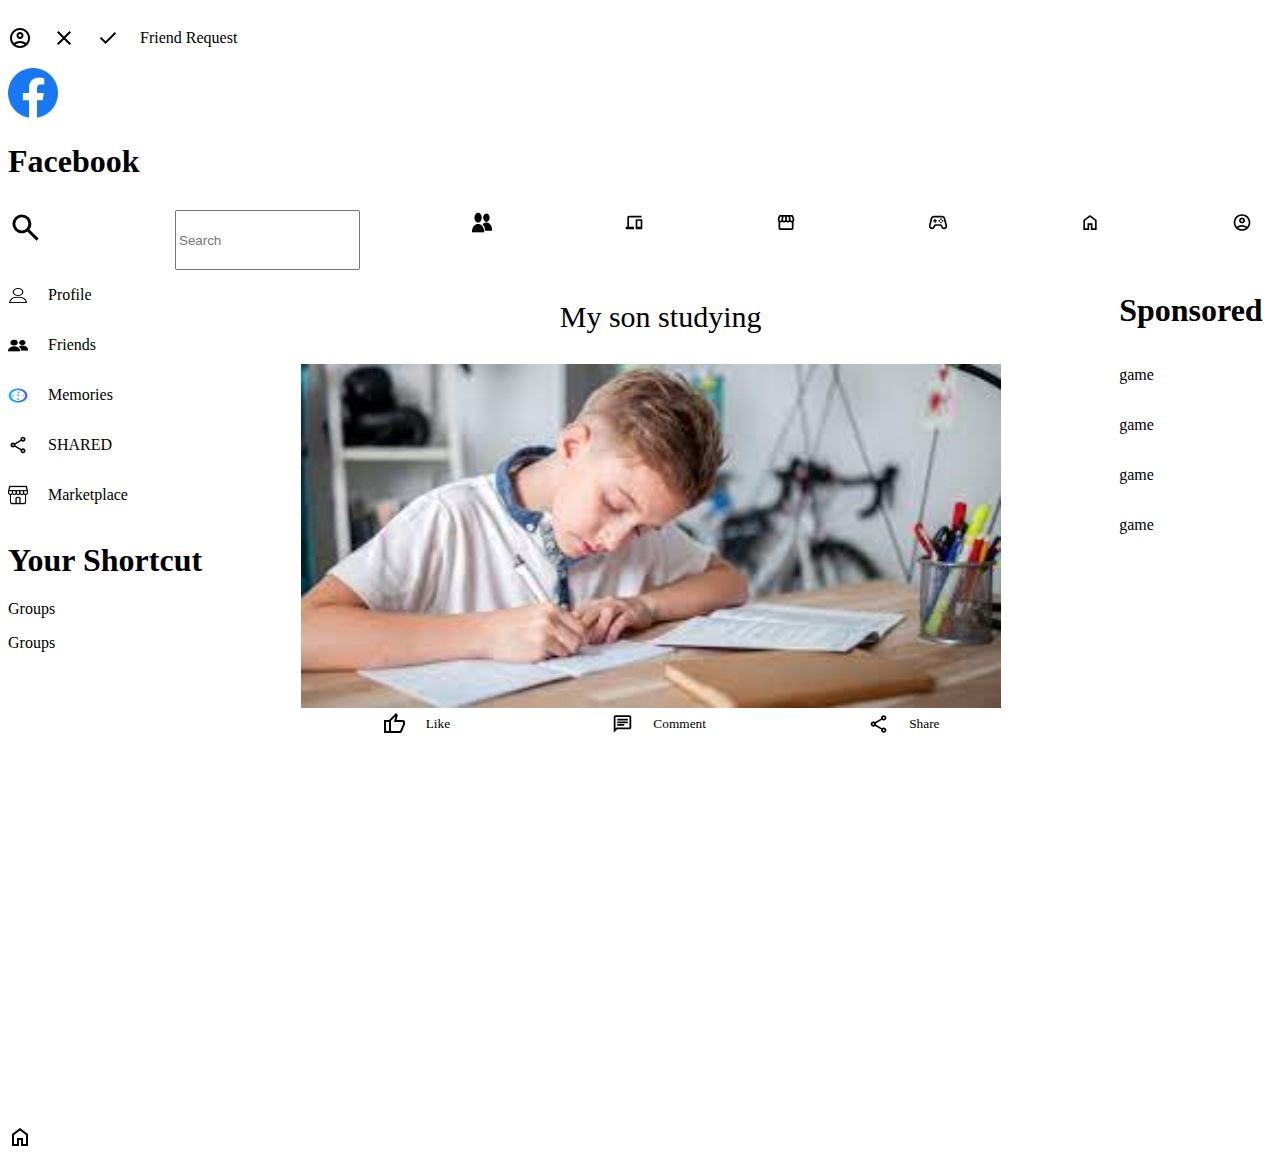
<file: facebook.html>
<!DOCTYPE html>
<html lang="en">
  <head>
    <meta charset="UTF-8" />
    <meta http-equiv="X-UA-Compatible" content="IE=edge" />
    <meta name="viewport" content="width=device-width, initial-scale=1.0" />
    <title>Facebook</title>
    <link rel="stylesheet" href="new.css" />
    <link rel="preconnect" href="https://fonts.googleapis.com" />
    <link rel="preconnect" href="https://fonts.gstatic.com" crossorigin />
    <link
      href="https://fonts.googleapis.com/css2?family=Roboto:wght@100&display=swap"
      rel="stylesheet"
    />
  </head>
  <link rel="preconnect" href="https://fonts.googleapis.com" />
  <link rel="preconnect" href="https://fonts.gstatic.com" crossorigin />
  <link
    href="https://fonts.googleapis.com/css2?family=Roboto:ital,wght@0,100;1,100&display=swap"
    rel="stylesheet"
  />
  <body>
    <header></header>
    <div class="nothing top" style="justify-content: baseline">
      <div style="display: flex; align-self: center; align-self: center">
        <img src="account_circle_FILL0_wght400_GRAD0_opsz24.svg" alt="" />
        <img src="real.svg" alt="" />
        <img src="lmao.svg" alt="" />
        <p>Friend Request</p>
      </div>
    </div>
    <img src="facebook.png" alt="" style="width: 50px" />
    <h1 style="margin-bottom: 30px; justify-content: baseline">Facebook</h1>

    <div class="nothing top siu">
      <div>
        <img
          style="width: 35px"
          src="search_FILL0_wght400_GRAD0_opsz24.svg"
          alt="search "
        />
      </div>
      <input type="text" placeholder="Search" />
      <img style="width: 20px; height: 25px" src="friends.png" alt="Friends" />
      <img
        style="width: 20px; height: 25px"
        src="devices_FILL0_wght400_GRAD0_opsz24.svg"
        alt="watch"
      />
      <img
        style="width: 20px; height: 25px"
        src="storefront_FILL0_wght400_GRAD0_opsz24.svg"
        alt=""
      />
      <img
        style="width: 20px; height: 25px"
        src="stadia_controller_FILL0_wght400_GRAD0_opsz24.svg"
        alt="Gaming"
      />
      <img
        style="width: 20px; height: 25px"
        src="home_FILL0_wght400_GRAD0_opsz24.svg"
        alt="Home"
      />
      <img
        style="width: 20px; height: 25px"
        src="account_circle_FILL0_wght400_GRAD0_opsz24.svg"
        alt="sign in"
      />
    </div>
    <header></header>

    <div>
      <main>
        <div class="container">
          <div class="left">
            <div class="margin">
              <a href=""></a>
              <a href=""> </a>
              <a href=""></a>
              <a href=""></a>
              <div style="display: flex; align-items: center">
                <img
                  src="user.png"
                  alt=""
                  style="
                    width: 20px;
                    height: 15px;
                    justify-content: first baseline;
                  "
                />
                <p style="position: static">Profile</p>
              </div>
              <div style="display: flex; align-items: center">
                <img
                  src="friends.png"
                  alt=""
                  style="
                    width: 20px;
                    height: 15px;
                    justify-content: first baseline;
                  "
                />

                <p>Friends</p>
              </div>
              <div style="display: flex; align-items: center">
                <img
                  src="time.png"
                  alt=""
                  style="
                    width: 20px;
                    height: 15px;
                    justify-content: first baseline;
                  "
                />

                <p>Memories</p>
              </div>
              <div style="display: flex; align-items: center">
                <img
                  src="share_FILL0_wght400_GRAD0_opsz24.svg"
                  alt=""
                  style="width: 20px"
                />
                <p>SHARED</p>
              </div>
              <div style="display: flex; align-items: center">
                <img src="marketplace.png" alt="" style="width: 20px" />

                <p>Marketplace</p>
              </div>
            </div>
            <h1>Your Shortcut</h1>
            <p>Groups</p>
            <p>Groups</p>
          </div>
          <div class="center">
            <div class="lmao">
              <p style="font-size: 30px" class="lmao">My son studying</p>
              <img class="lmao photo" src="download (6).jfif" alt="video" />
              <div
                style="
                  display: flex;
                  justify-content: space-between;
                  justify-content: space-around;
                "
              >
                <div style="display: flex">
                  <img src="thumb_up_FILL0_wght400_GRAD0_opsz24.svg" alt="" />

                  <small>Like</small>
                </div>
                <div style="display: flex">
                  <img
                    src="chat_FILL0_wght400_GRAD0_opsz24.svg"
                    alt=""
                    style="width: 21px"
                  />
                  <small>Comment</small>
                </div>
                <div style="display: flex">
                  <img
                    src="share_FILL0_wght400_GRAD0_opsz24.svg"
                    alt=""
                    style="width: 21px"
                  />
                  <small>Share</small>
                </div>
              </div>
            </div>
          </div>
          <div class="right">
            <div class="end">
              <h1 class="all">Sponsored</h1>
              <p>game</p>
              <p>game</p>
              <p>game</p>
              <p>game</p>
            </div>
          </div>
        </div>
      </main>
    </div>
    <script src="https://unpkg.com/aos@2.3.1/dist/aos.js"></script>
    <script>
      AOS.init();
    </script>
    <a href="index.html
      ">
      <img
        style="display: flex; justify-content: center; align-self: center"
        src="home_FILL0_wght400_GRAD0_opsz24.svg"
        alt=""
    /></a>
  </body>
</html>
</file>
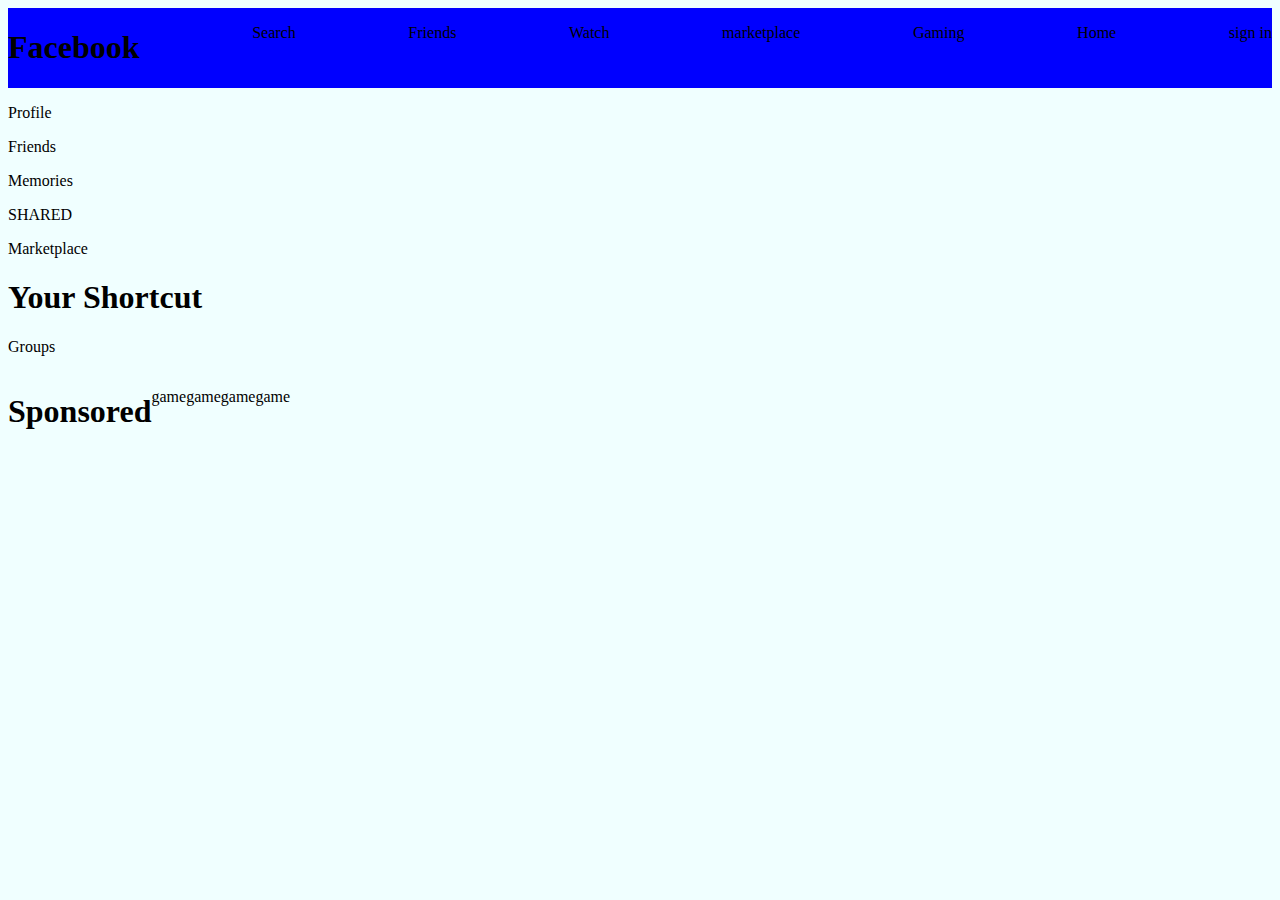
<file: new.html>
<!DOCTYPE html>
<html lang="en">
  <head>
    <meta charset="UTF-8" />
    <meta http-equiv="X-UA-Compatible" content="IE=edge" />
    <meta name="viewport" content="width=device-width, initial-scale=1.0" />
    <title>Document</title>
    <link rel="stylesheet" href="./style.css" />
  </head>
  <body style="background-color: azure">
    <div>
      <div>
        <div class="nothing" style="background-color: blue">
          <h1>Facebook</h1>
          <p>Search</p>
          <p>Friends</p>
          <p>Watch</p>
          <p>marketplace</p>
          <p>Gaming</p>
          <p>Home</p>
          <p>sign in</p>
        </div>
        <header></header>

        <div>
          <a href=""></a>
          <a href=""> </a>
          <a href=""></a>
          <a href=""></a>
          <p>Profile</p>
          <p>Friends</p>
          <p>Memories</p>
          <p>SHARED</p>
          <p>Marketplace</p>
          <h1>Your Shortcut</h1>
          <p>Groups</p>
        </div>
        <div>
          <div class="end">
            <h1 class="all">Sponsored</h1>
            <p>game</p>
            <p>game</p>
            <p>game</p>
            <p>game</p>
          </div>
        </div>
      </div>
      <footer></footer>
    </div>
  </body>
</html>
</file>
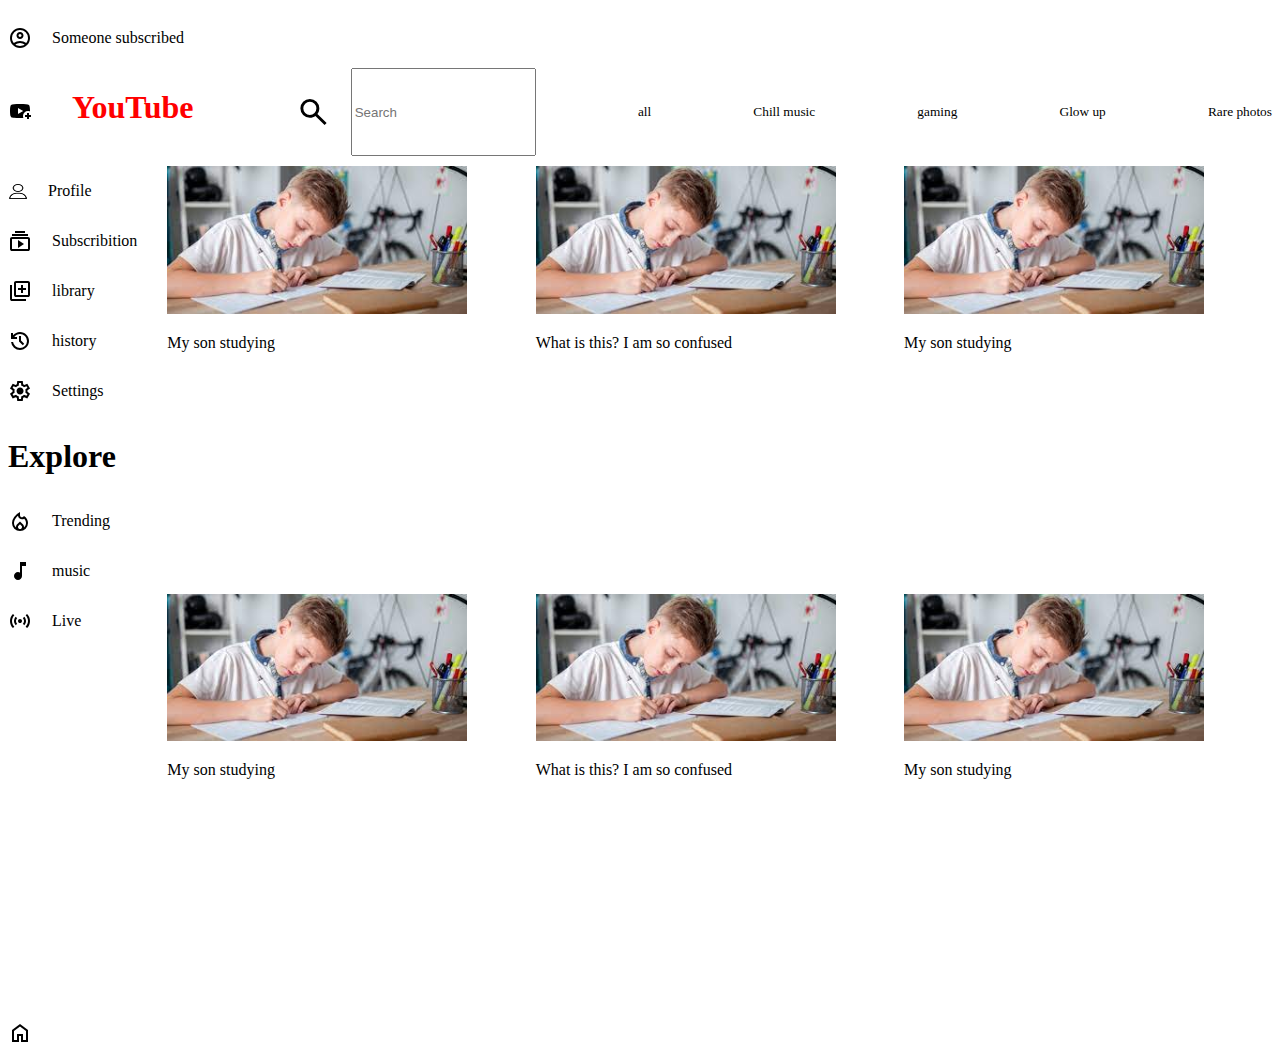
<file: youtube.html>
<!DOCTYPE html>
<html lang="en">
  <head>
    <meta charset="UTF-8" />
    <meta http-equiv="X-UA-Compatible" content="IE=edge" />
    <meta name="viewport" content="width=device-width, initial-scale=1.0" />
    <title>youtube</title>
    <link rel="stylesheet" href="./youtube.css" />
    <link rel="preconnect" href="https://fonts.googleapis.com" />
    <link rel="preconnect" href="https://fonts.gstatic.com" crossorigin />
    <link
      href="https://fonts.googleapis.com/css2?family=Roboto:wght@100&display=swap"
      rel="stylesheet"
    />
  </head>
  <link rel="preconnect" href="https://fonts.googleapis.com" />
  <link rel="preconnect" href="https://fonts.gstatic.com" crossorigin />
  <link
    href="https://fonts.googleapis.com/css2?family=Roboto:ital,wght@0,100;1,100&display=swap"
    rel="stylesheet"
  />
  <body>
    <header></header>
    <div class="nothing top" style="justify-content: baseline">
      <div style="display: flex; align-self: center; align-self: center">
        <img src="account_circle_FILL0_wght400_GRAD0_opsz24.svg" alt="" />
        <p>Someone subscribed</p>
      </div>
    </div>
    <div
      style="display: flex; justify-content: space-between; margin-bottom: 10px"
    >
      <div style="display: flex; color: red">
        <img
          src="./youtube_activity_FILL0_wght400_GRAD0_opsz24.svg"
          alt=""
        /><img />
        <h1 style="margin-bottom: 30px; justify-content: baseline">YouTube</h1>
      </div>
      <div style="display: flex">
        <img
          style="width: 35px"
          src="search_FILL0_wght400_GRAD0_opsz24.svg"
          alt="search "
        />

        <input type="text" placeholder="Search" />
      </div>
      <small>all</small>
      <small>Chill music</small>
      <small>gaming</small>
      <small>Glow up</small>
      <small>Rare photos</small>
    </div>
    <header></header>

    <main>
      <div class="container">
        <div class="left">
          <div class="margin">
            <a href=""></a>
            <a href=""> </a>
            <a href=""></a>
            <a href=""></a>
            <div style="display: flex; align-items: center">
              <img
                src="user.png"
                alt=""
                style="
                  width: 20px;
                  height: 15px;
                  justify-content: first baseline;
                "
              />
              <p style="position: static">Profile</p>
            </div>
            <div style="display: flex; align-items: center">
              <img src="subscriptions_FILL0_wght400_GRAD0_opsz24.svg" alt="" />
              <p>Subscribition</p>
            </div>
            <div style="display: flex; align-items: center">
              <img src="library_add_FILL0_wght400_GRAD0_opsz24.svg" alt="" />

              <p>library</p>
            </div>
            <div style="display: flex; align-items: center">
              <div style="display: flex">
                <img src="history_FILL0_wght400_GRAD0_opsz24.svg" alt="" />
                <p>history</p>
              </div>
            </div>
            <div style="display: flex; align-items: center">
              <img src="settings_FILL0_wght400_GRAD0_opsz24.svg" alt="" />

              <p>Settings</p>
            </div>
          </div>
          <div>
            <h1>Explore</h1>
            <div style="display: flex">
              <img
                style="display: flex; align-items: center"
                src="local_fire_department_FILL0_wght400_GRAD0_opsz24.svg"
                alt=""
              />

              <p>Trending</p>
            </div>
            <div style="display: flex">
              <img src="music_note_FILL0_wght400_GRAD0_opsz24.svg" alt="" />
              <p>music</p>
            </div>
            <div style="display: flex">
              <img src="sensors_FILL0_wght400_GRAD0_opsz24.svg" alt="" />
              <p>Live</p>
            </div>
          </div>
        </div>
        <div
          class="center"
          style="display: flex; justify-content: space-between; flex-wrap: wrap"
        >
          <div>
            <img class="lmao photo" src="./download (6).jfif" alt="video " />
            <p style="font: size 10px" class="lmao">My son studying</p>
          </div>
          <div>
            <img class="lmao photo" src="./download (6).jfif" alt="video " />
            <p style="align-self: center">What is this? I am so confused</p>
          </div>
          <div>
            <img class="lmao photo" src="./download (6).jfif" alt="video " />
            <p style="font: size 10px" class="lmao">My son studying</p>
          </div>
          <div>
            <img class="lmao photo" src="./download (6).jfif" alt="video " />
            <p style="font: size 10px" class="lmao">My son studying</p>
          </div>
          <div>
            <img class="lmao photo" src="./download (6).jfif" alt="video " />
            <p style="align-self: center">What is this? I am so confused</p>
          </div>
          <div>
            <img class="lmao photo" src="./download (6).jfif" alt="video " />
            <p style="font: size 10px" class="lmao">My son studying</p>
          </div>
        </div>
      </div>
      <div class="end"></div>
    </main>
    <script src="https://unpkg.com/aos@2.3.1/dist/aos.js"></script>
    <script>
      AOS.init();
    </script>
    <a href="index.html">
      <img
        style="display: flex; justify-content: center; align-self: center"
        src="home_FILL0_wght400_GRAD0_opsz24.svg"
        alt=""
    /></a>
  </body>
</html>
</file>
<file: new.css>
.top {
  height: 60px;
}
p:hover{
  background-color:gray

}
.left {
}

.center {
  flex: 6;
  display: flex;
  justify-content: center;
}
.container {
  display: flex;
  height: 95vh;
}
.nothing {
  display: flex;
  flex: 1;
  justify-content: space-between;
}
main a {
  display: flex;
  flex: 1;
  justify-content: space-between;
}
main p {
  display: flex;
}
.your {
  display: flex;
}
.all {
  display: flex;
  justify-content: space-between;
  text-align: right;
}
.end {
  display: flex;
  flex-direction: column;
}
.right {
  flex: 1;
  display: flex;
  flex-direction: column;
}
.class:hover{
  background-color:gray;
}
.lmao{
  justify-content: center;
  text-align: center;
  }
  .photo{
    width: 700px;
  }
  img:hover{
    background-color: grey;

  }
  .margin{
 margin-right: 30px;
  }
  img{
    margin-right: 20px;
  }
  small:hover{
    background-color: gray;
  }
  small{
    display: flex;
    align-self: center;
  }
  
  
@media screen and (max-width: 600px) and (min-width:451px) 
  {
.left{
display: none;
 
  }
  .nothing {
    justify-content: space-between;
    justify-content: space-evenly;
    body {
      transition: 0.4s ease-in;
    }
  }
 }
@media screen and (max-width: 600px){
.nothing{
  justify-content: space-evenly;
}
.left{
  display: none;
}
.photo{
  width: fit-content                                        ;
}
}
@media screen and (max-width: 600px) and (min-width:451px) 
  {
.left{
display: none;
 
  }
  .nothing {
    justify-content: space-between;
    justify-content: space-evenly;
    body {
      transition: 0.4s ease-in;
    }
  }
 }
@media screen and (max-width:450px) and (min-width:1px){
.right{
  display: none;
}
}
</file>
<file: style.css>
.nothing {
  display: flex;
  flex: 1;
  justify-content: space-between;
}
main a {
  display: flex;
  flex: 1;
  justify-content: space-between;
}
main p {
  display: flex;
}
.your {
  display: flex;
}
.all {
  display: flex;
  justify-content: space-between;
  text-align: right;
}
.end {
  display: flex;
}
</file>
<file: youtube.css>
.top {
    height: 60px;
  }
  p:hover{
    background-color:gray
  
  }


  .center{
    display: flex;
  }
  .container {
    display: flex;
    height: 95vh;
    width: 95vw;
  }
  .nothing {
    display: flex;
    flex: 1;
    justify-content: space-between;
  }
  main a {
    display: flex;
    flex: 1;
    justify-content: space-between;
  }
  main p {
    display: flex;
  }
  .your {
    display: flex;
  }
  .all {
    display: flex;
    justify-content: space-between;
    text-align: right;
  }
  .end {
    display: flex;
    flex-direction: column;
  }
  .class:hover{
    background-color:gray;
  }
  .lmao{
    }
    .photo{
      width:300px;
    }
    img:hover{
      background-color: grey;
  
    }
    .margin{
   margin-right: 30px;
    }
    img{
      margin-right: 20px;
    }
    small:hover{
      background-color: gray;
    }
    small{
      display: flex;
      align-self: center;
    }
   
    
    
  @media screen and (max-width: 600px) and (min-width:451px) 
    {
  .left{
  display: none;
   
    }
    .nothing {
      justify-content: space-between;
      justify-content: space-evenly;
      body {
        transition: 0.4s ease-in;
      }
    }
   }
  @media screen and (max-width: 600px){
  .nothing{
    justify-content: space-evenly;
  }
  .left{
    display: none;
  }
  .photo{
    width: fit-content                                        ;
  }
  }
  @media screen and (max-width: 600px) and (min-width:451px) 
    {
  .left{
  display: none;
   
    }
    .nothing {
      justify-content: space-between;
      justify-content: space-evenly;
      body {
        transition: 0.4s ease-in;
      }
    }
   }
  @media screen and (max-width:450px) and (min-width:1px){
  .right{
    display: none;
  }
  }
</file>
